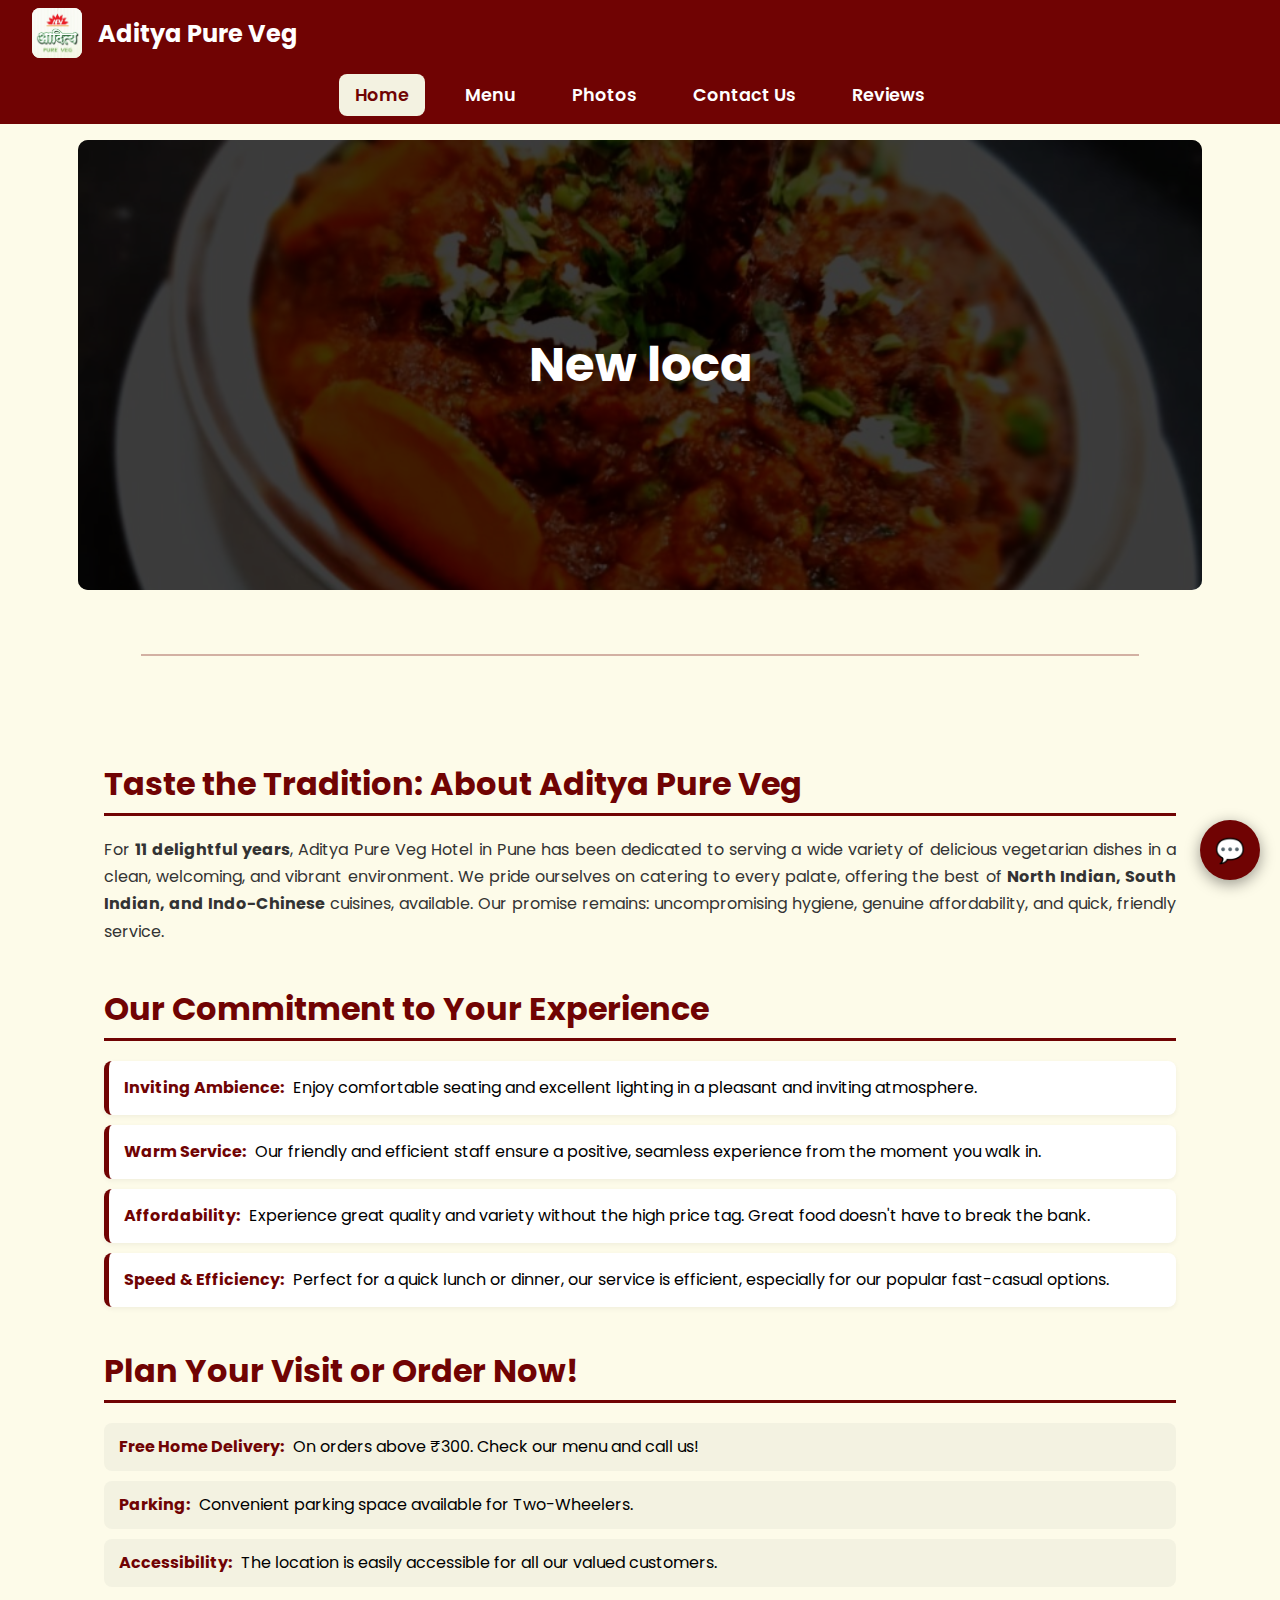
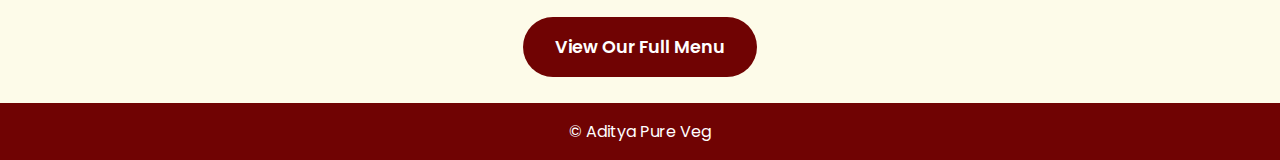
<file: index.html>
<!DOCTYPE html>
<html lang="en">
<head>
    <meta charset="UTF-8">
    <meta name="viewport" content="width=device-width, initial-scale=1.0">
    <title>Aditya Pure Veg</title>
    <link href="https://fonts.googleapis.com/css2?family=Poppins:wght@400;600;700&display=swap" rel="stylesheet">
    <link rel="stylesheet" href="./index.css">
    <link rel="stylesheet" href="./navbar.css">
</head>
<body>
    <div class="header">
        <button class="menu-toggle" aria-label="Toggle Menu">☰</button>
        <img class="logo" src="./logo.JPG" alt="Logo">
        <h1>Aditya Pure Veg</h1>
    </div>

    <div class="nav-links">
        <a href="./index.html" class="active">Home</a>
        <a href="./menu.html">Menu</a>
        <a href="./photos.html">Photos</a>
        <a href="./contact.html">Contact Us</a>
        <a href="./reviews.html">Reviews</a>
    </div>

    <div class="container">
        <div class="hero">
            <div class="background"></div>
            <div class="overlay">
                <span id="animated"></span>
                <span id="cursor">|</span>
            </div>
        </div>
        <hr>
    </div>

    <div class="content">
        <div class="section-block">
            <h2>Taste the Tradition: About Aditya Pure Veg</h2>
            <p>For <b>11 delightful years</b>, Aditya Pure Veg Hotel in Pune has been dedicated to serving a wide variety of delicious vegetarian dishes in a clean, welcoming, and vibrant environment. We pride ourselves on catering to every palate, offering the best of <b>North Indian, South Indian, and Indo-Chinese</b> cuisines, available. Our promise remains: uncompromising hygiene, genuine affordability, and quick, friendly service.</p>
        </div>

        <div class="section-block">
            <h2>Our Commitment to Your Experience</h2>
            <ul class="value-list">
                <li><span class="list-title">Inviting Ambience:</span> Enjoy comfortable seating and excellent lighting in a pleasant and inviting atmosphere.</li>
                <li><span class="list-title">Warm Service:</span> Our friendly and efficient staff ensure a positive, seamless experience from the moment you walk in.</li>
                <li><span class="list-title">Affordability:</span> Experience great quality and variety without the high price tag. Great food doesn't have to break the bank.</li>
                <li><span class="list-title">Speed & Efficiency:</span> Perfect for a quick lunch or dinner, our service is efficient, especially for our popular fast-casual options.</li>
            </ul>
        </div>

        <div class="section-block practical-info">
            <h2>Plan Your Visit or Order Now!</h2>
            <ul class="feature-list">
                <li><span class="list-title">Free Home Delivery:</span> On orders above ₹300. Check our menu and call us!</li>
                <li><span class="list-title">Parking:</span> Convenient parking space available for Two-Wheelers.</li>
                <li><span class="list-title">Accessibility:</span> The location is easily accessible for all our valued customers.</li>
            </ul>
            <a href="./menu.html" class="cta-button">View Our Full Menu</a>
        </div>
    </div>

    <footer class="footer">
        <p>© Aditya Pure Veg</p>
    </footer>

    <script src="./animations.js"></script>
    <script src="./script.js"></script>
</body>
</html>
</file>
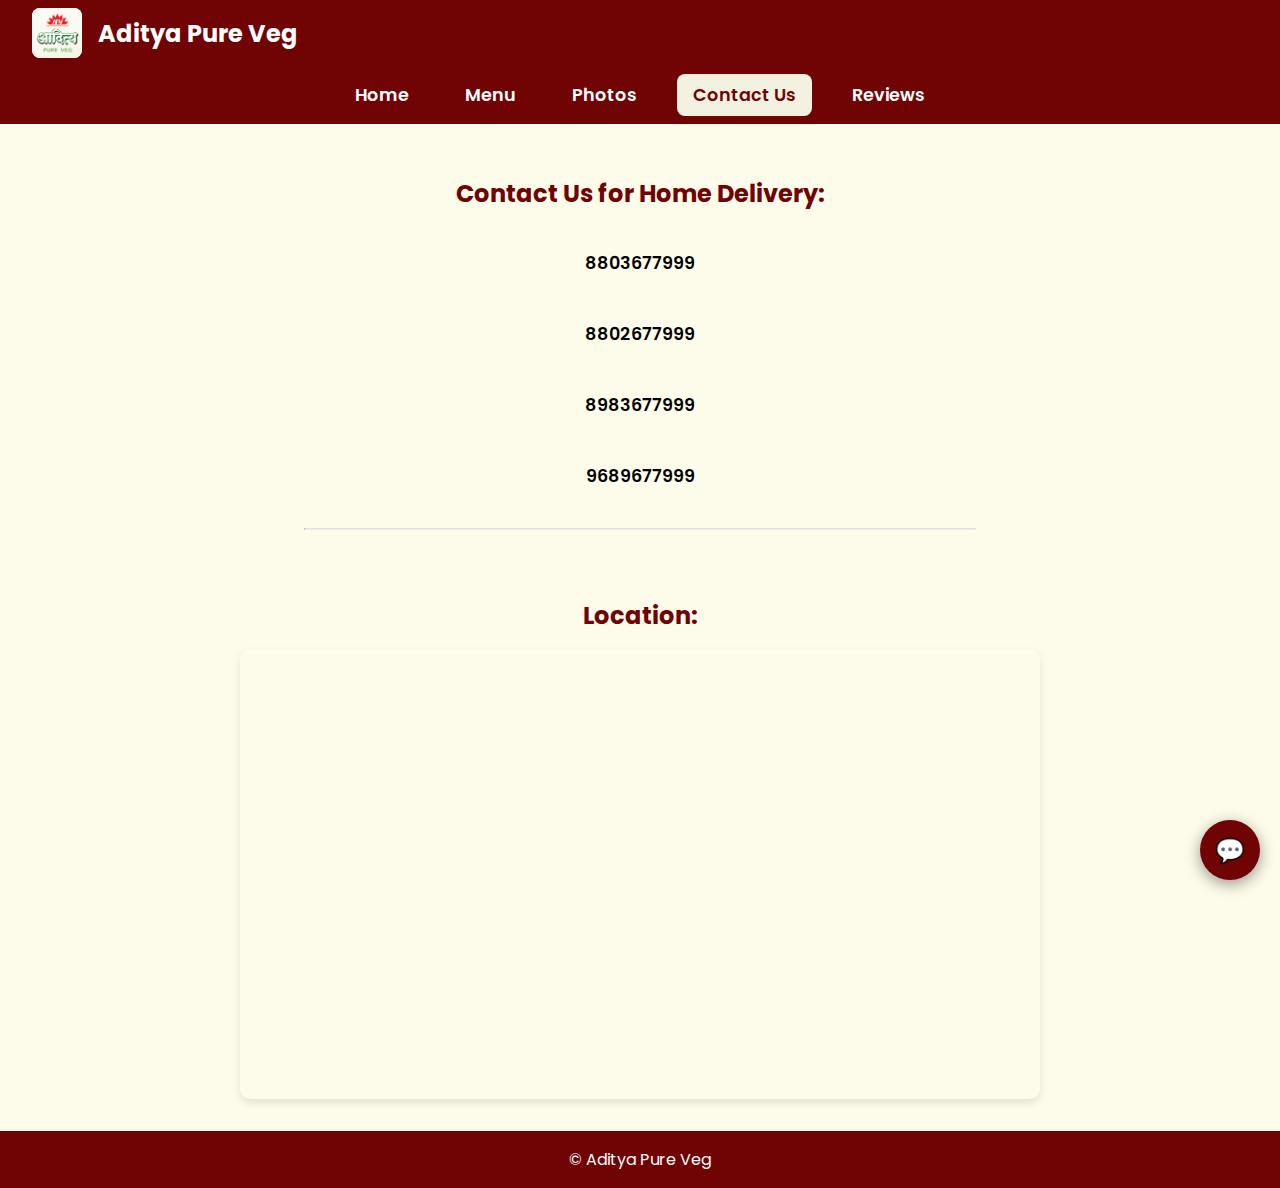
<file: contact.html>
<!DOCTYPE html>
<html lang="en">
<head>
    <meta charset="UTF-8">
    <meta name="viewport" content="width=device-width, initial-scale=1.0">
    <title>Aditya Pure Veg. — Contact</title>
    <link rel="stylesheet" href="./contact.css">
    <link rel="stylesheet" href="./navbar.css">
</head>
<body>
    <div class="header">
        <button class="menu-toggle" aria-label="Toggle Menu">☰</button>
        <img class="logo" src="./logo.JPG" alt="Logo">
        <h1>Aditya Pure Veg</h1>
    </div>

    <div class="nav-links">
        <a href="./index.html">Home</a>
        <a href="./menu.html">Menu</a>
        <a href="./photos.html">Photos</a>
        <a href="./contact.html" class="active">Contact Us</a>
        <a href="./reviews.html">Reviews</a>
    </div>

    <div class="content">
        <h2>Contact Us for Home Delivery:</h2>
        <p>8803677999</p>
        <p>8802677999</p>
        <p>8983677999</p>
        <p>9689677999</p>
        <hr>
    </div>

    <div class="map">
        <h2>Location:</h2>
        <iframe
            src="https://www.google.com/maps/embed?pb=!1m18!1m12!1m3!1d60535.4338119599!2d73.7128973007202!3d18.507894944440253!2m3!1f0!2f0!3f0!3m2!1i1024!2i768!4f13.1!3m3!1m2!1s0x3bc2be5a668b4c23%3A0x227ba014fa436629!2sAditya%20Pure%20Veg!5e0!3m2!1sen!2sin!4v1745675557924!5m2!1sen!2sin"
            width="600" height="450" style="border:0;" allowfullscreen="" loading="lazy"
            referrerpolicy="no-referrer-when-downgrade">
        </iframe>
    </div>

    <div class="footer">
        <p>© Aditya Pure Veg</p>
    </div>

    <script src="./script.js"></script>
</body>
</html>
</file>
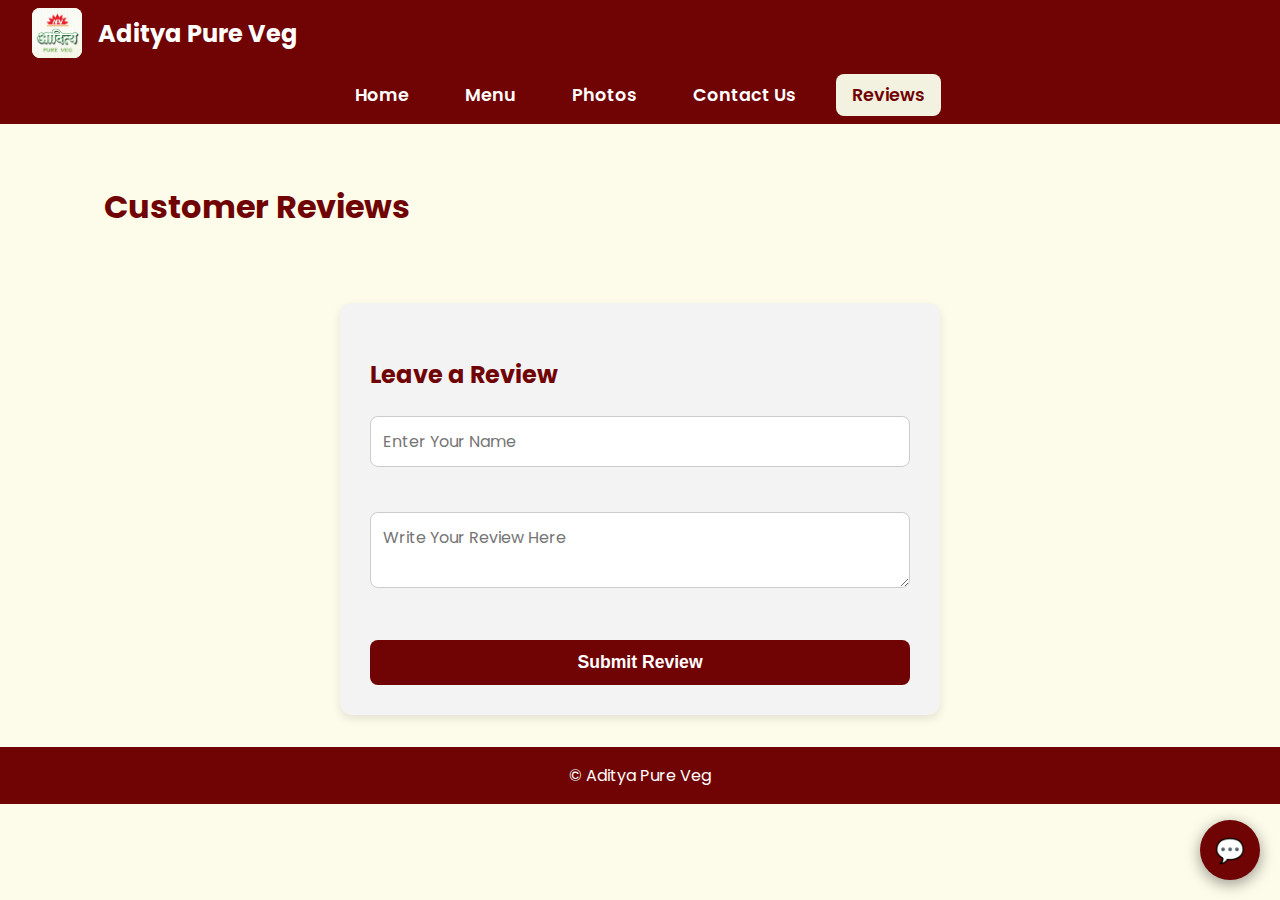
<file: reviews.html>
<!DOCTYPE html>
<html lang="en">
<head>
    <meta charset="UTF-8">
    <meta name="viewport" content="width=device-width, initial-scale=1.0">
    <title>Aditya Pure Veg. — Reviews</title>
    <link rel="stylesheet" href="./reviews.css">
    <link rel="stylesheet" href="./navbar.css">
</head>
<body>
    <div class="header">
        <button class="menu-toggle" aria-label="Toggle Menu">☰</button>
        <img class="logo" src="./logo.JPG" alt="Logo">
        <h1>Aditya Pure Veg</h1>
    </div>

    <div class="nav-links">
        <a href="./index.html">Home</a>
        <a href="./menu.html">Menu</a>
        <a href="./photos.html">Photos</a>
        <a href="./contact.html">Contact Us</a>
        <a href="./reviews.html" class="active">Reviews</a>
    </div>

    <div class="reviews">
        <h2>Customer Reviews</h2>

        <div class="reviews-grid" id="reviews-container">
            <!-- Dynamically added reviews will go here -->
        </div>

        <div class="review-form">
            <h3>Leave a Review</h3>
            <form id="review-form">
                <input type="text" id="user-name" placeholder="Enter Your Name" required minlength="4" maxlength="25"><br><br>
                <textarea id="review-text" placeholder="Write Your Review Here" required></textarea><br><br>
                <button type="submit">Submit Review</button>
            </form>
        </div>
    </div>

    <div class="footer">
        <p>© Aditya Pure Veg</p>
    </div>

    <script src="./reviews.js"></script>
    <script src="./script.js"></script>
</body>
</html>
</file>
<file: index.css>
/* --- Global Styles & Layout Cleanup --- */

body {
    /* Removed old, restrictive grid layout. Now relies on standard flow and margin/padding. */
    margin: 0;
    padding: 0;
    font-family: 'Poppins', sans-serif; /* Set global font for consistency */
    background-color: #faf6ce72; /* Light background color */
}

/* --- Hero Section Styling --- */

.container {
    display: flex;
    flex-direction: column;
    justify-content: center;
    align-items: center;
    padding: 1rem;
    width: 100%; /* Use full width */
}

.hero {
    position: relative;
    height: 50vh; /* Standard hero height for modern look */
    width: 90%; 
    max-width: 1200px;
    margin-bottom: 2rem;
}

.background {
    background-image: url('IMG-c01.JPG'); 
    background-position: center;
    background-size: cover; /* Use COVER to fill the frame completely */
    background-repeat: no-repeat;
    height: 100%;
    width: 100%; /* Use 100% width of the parent .hero */
    position: absolute;
    border-radius: 10px; /* Subtle radius */
    z-index: 1;
}

.overlay {
    position: absolute;
    color: white;
    text-align: center;
    height: 100%;
    width: 100%; /* Use 100% width of the parent .hero */
    display: flex;
    justify-content: center;
    align-items: center;
    background-color: rgba(0, 0, 0, 0.75); /* Darker overlay for better text readability */
    z-index: 2;
    border-radius: 10px;
    font-family: 'Poppins', sans-serif; /* Use modern font */
    font-size: 3rem; 
    font-weight: 700;
}

/* Subtler separator */
hr {
    width: 80%;
    border: none;
    border-top: 2px solid #700303; /* Used primary color for emphasis */
    opacity: 0.3;
    margin: 2rem 0;
}

/* --- Content Section Styling (Text Improvement) --- */

.content {
    padding: 1rem 5%; /* Padding for content on all sides */
    max-width: 1200px;
    margin: 0 auto;
}

/* Styling for H2 headings */
.content h2 {
    font-family: 'Poppins', sans-serif;
    font-size: 2rem;
    margin-left: 0;
    padding: 0;
    font-weight: 700;
    color: #700303;
    text-decoration: none; 
    border-bottom: 3px solid #700303; /* Strong underline effect */
    padding-bottom: 5px;
    margin-bottom: 20px;
    margin-top: 2.5rem;
}

.content h3 {
    /* H3 is no longer used, so this style is hidden. */
    display: none; 
}

.content p {
    font-family: 'Poppins', sans-serif;
    font-size: 1rem;
    line-height: 1.7;
    margin: 15px 0;
    color: #333;
    text-align: justify;
}

/* Base style for all lists in content */
.content ul {
    list-style: none; /* Remove default bullets */
    padding-left: 0;
    margin-top: 15px;
}

/* Styling for the Core Value list (Replaces old UL style) */
.value-list li {
    background-color: #ffffff; 
    border-left: 5px solid #700303; /* Red highlight bar */
    padding: 15px;
    margin-bottom: 10px;
    border-radius: 8px;
    box-shadow: 0 2px 5px rgba(0, 0, 0, 0.05);
    font-size: 1rem;
    line-height: 1.5;
}

/* Styling for the Practical Info/Features list */
.feature-list li {
    background-color: #f3f2e1; /* Light, contrasting background */
    padding: 12px 15px;
    margin-bottom: 10px;
    border-radius: 8px;
    font-size: 1rem;
    line-height: 1.5;
}

/* Styling for bold titles within list items */
.list-title {
    font-weight: 700;
    color: #700303; /* Primary color for titles */
    display: inline-block;
    margin-right: 5px;
}

/* Call to Action Button Style (New element) */
.cta-button {
    display: block;
    width: fit-content;
    margin: 30px auto 10px auto;
    padding: 15px 30px;
    background-color: #700303;
    color: white;
    text-decoration: none;
    font-weight: 600;
    font-size: 1.1rem;
    border-radius: 40px; /* Pill shape */
    transition: background-color 0.3s, transform 0.3s;
    text-align: center;
    border: 2px solid transparent;
}

.cta-button:hover {
    background-color: white;
    color: #700303;
    border: 2px solid #700303;
    transform: translateY(-2px);
}


/* Media query for smaller screens */
@media (max-width: 600px) {
    .hero {
        height: 40vh;
    }
    .overlay {
        font-size: 2rem;
        padding: 0 10px;
    }
    .content h2 {
        font-size: 1.5rem;
    }
    .value-list li, .feature-list li, .content p {
        font-size: 0.9rem;
        padding: 10px;
    }
}

.hidden {
    display: none;
}
</file>
<file: navbar.css>
/* --- Global Styles & Typography --- */
@import url('https://fonts.googleapis.com/css2?family=Poppins:wght@400;600;700&display=swap');

html {
  box-sizing: border-box;
}

*, *::before, *::after {
  box-sizing: inherit;
}

body {
    margin: 0;
    padding: 0;
    font-family: 'Poppins', sans-serif;
    background-color: #faf6ce72;
}

/* --- Header/Navbar Styles --- */
.header {
    display: flex;
    align-items: center;
    gap: 1rem;
    padding: 0.5rem 2rem;
    background-color: #700303;
    position: sticky;
    top: 0;
    z-index: 1000;
}

.menu-toggle {
    display: none;
    font-size: 2rem;
    background: none;
    border: none;
    cursor: pointer;
    color: white;
}

.logo {
    height: 50px;
    width: 50px;
    object-fit: contain;
    border-radius: 8px;
    background-color: white;
}

h1 {
    font-size: 1.5rem;
    margin: 0;
    color: white;
    font-weight: 700;
}

.nav-links {
    display: flex;
    gap: 1.5rem;
    justify-content: center;
    align-items: center;
    background-color: #700303;
    padding: 0.5rem 1rem;
    font-size: 1.1rem;
    flex-grow: 1;
}

.nav-links a {
    color: white;
    text-decoration: none;
    font-weight: 600;
    padding: 0.5rem 1rem;
    transition: background-color 0.3s, color 0.3s, border-radius 0.3s, transform 0.3s;
    display: inline-block;
}

.nav-links a:hover {
    background-color: #f3f2e1;
    color: #700303;
    border-radius: 8px;
    transform: scale(1.05);
}

.nav-links a.active {
    background-color: #f3f2e1;
    color: #700303;
    border-radius: 8px;
}

/* --- Footer Styles --- */
.footer {
    display: flex;
    background-color: #700303;
    color: white;
    align-items: center;
    justify-content: center;
    padding: 1rem 0;
    font-size: 1rem;
    font-weight: 400;
    width: 100%;
    margin-top: auto;
}

.footer p {
    margin: 0;
    display: inline;
}

/* --- Mobile Styles --- */
@media (max-width: 768px) {
    .header {
        justify-content: space-between;
        padding: 0.5rem 1rem;
    }

    .nav-links {
        display: none;
        flex-grow: 0;
    }

    .menu-toggle {
        display: block;
        color: white;
        order: -1;
    }

    .nav-links {
        position: fixed;
        top: 0;
        left: -250px;
        width: 250px;
        height: 100%;
        background-color: #700303;
        flex-direction: column;
        align-items: flex-start;
        padding: 2rem;
        z-index: 9999;
        transition: left 0.3s ease;
        opacity: 1;
        visibility: visible;
    }

    .nav-links.active {
        left: 0;
        display: flex;
    }

    .nav-links a {
        font-size: 1.5rem;
        margin-bottom: 1rem;
        width: 100%;
        padding: 10px 0;
        text-align: left;
        transform: none;
    }

    .nav-links a:hover {
        border-radius: 0;
        transform: none;
    }
}

/* ============================================================
   Chatbot — always fixed, options-only UI
   ============================================================ */

#chat-button {
    position: fixed !important;
    bottom: 20px !important;
    right: 20px !important;
    background-color: #700303;
    color: white;
    width: 60px;
    height: 60px;
    border-radius: 50%;
    display: flex !important;
    align-items: center;
    justify-content: center;
    cursor: pointer;
    z-index: 99999;
    font-size: 24px;
    box-shadow: 0 4px 15px rgba(0, 0, 0, 0.4);
    user-select: none;
    transition: transform 0.2s ease, box-shadow 0.2s ease;
}

#chat-button:hover {
    transform: scale(1.08);
    box-shadow: 0 6px 20px rgba(0, 0, 0, 0.5);
}

/* Rotate emoji when chat is open */
#chat-button.open {
    background-color: #4a0202;
}

#chat-box {
    position: fixed !important;
    bottom: 90px !important;
    right: 20px !important;
    width: 310px;
    height: 460px;
    background: white;
    border-radius: 16px;
    display: none;           /* hidden by default */
    flex-direction: column;
    z-index: 99998;
    box-shadow: 0 8px 30px rgba(0, 0, 0, 0.25);
    font-family: 'Poppins', sans-serif;
    overflow: hidden;
    /* Slide-up animation when opened */
    transform: translateY(12px);
    opacity: 0;
    transition: transform 0.25s ease, opacity 0.25s ease;
}

/* When .open is toggled by JS */
#chat-box.open {
    display: flex !important;
    transform: translateY(0);
    opacity: 1;
}

#chat-header {
    background: #700303;
    color: white;
    padding: 14px 16px;
    display: flex;
    justify-content: space-between;
    align-items: center;
    font-size: 15px;
    flex-shrink: 0;
}

#chat-header strong {
    font-size: 15px;
}

#chat-close {
    cursor: pointer;
    font-size: 14px;
    opacity: 0.85;
    padding: 2px 6px;
    border-radius: 4px;
    transition: background 0.2s;
}

#chat-close:hover {
    background: rgba(255,255,255,0.2);
    opacity: 1;
}

#chat-display {
    flex: 1;
    overflow-y: auto;
    padding: 14px;
    display: flex;
    flex-direction: column;
    gap: 10px;
    background-color: #faf6ce72;
    scroll-behavior: smooth;
}

/* --- Message bubbles --- */
.bot-msg {
    background: white;
    padding: 10px 12px;
    border-radius: 10px;
    border-left: 4px solid #700303;
    font-size: 13.5px;
    line-height: 1.5;
    color: #333;
    align-self: flex-start;
    max-width: 90%;
    box-shadow: 0 1px 4px rgba(0,0,0,0.07);
}

.user-msg {
    background: #700303;
    color: white;
    padding: 9px 12px;
    border-radius: 10px;
    font-size: 13.5px;
    align-self: flex-end;
    max-width: 85%;
}

/* --- Options buttons --- */
.options-row {
    display: flex;
    flex-direction: column;
    gap: 7px;
    margin-top: 2px;
}

.chat-option-btn {
    background: white;
    border: 1.5px solid #700303;
    color: #700303;
    padding: 8px 12px;
    border-radius: 20px;
    cursor: pointer;
    font-size: 13px;
    font-family: 'Poppins', sans-serif;
    font-weight: 600;
    text-align: left;
    transition: background 0.18s, color 0.18s, transform 0.15s;
}

.chat-option-btn:hover {
    background: #700303;
    color: white;
    transform: translateX(3px);
}

/* Hide utility */
.hidden {
    display: none !important;
}
</file>
<file: contact.css>
/* Removed problematic body grid area definitions for header/navbar/footer */

.content {
    display: flex;
    flex-direction: column;
    justify-content: center;
    align-items: center; /* Center the content */
    padding: 2rem 5%;
    max-width: 800px;
    margin: 0 auto; /* Center the block */
}

.content p {
    padding: 5px 0;
    font-family: 'Poppins', sans-serif;
    margin-left: 0;
    font-size: 1.1rem;
    font-weight: 600;
}

.content h2 {
    padding: 0;
    font-family: 'Poppins', sans-serif;
    margin-left: 0;
    margin-bottom: 1rem;
    color: #700303;
    font-weight: 700;
}

.map {
    display: flex;
    flex-direction: column;
    align-items: center; /* Center the map section */
    margin: 0 auto 2rem auto;
    width: 90%;
    max-width: 800px; 
}

.map h2 {
    padding: 0;
    font-family: 'Poppins', sans-serif;
    margin-left: 0;
    margin-bottom: 1rem;
    display: block;
    color: #700303;
    font-weight: 700;
}

.map iframe {
    margin-left: 0;
    width: 100%; /* Full width of its container */
    aspect-ratio: 16 / 9;
    border: 0;
    border-radius: 10px; /* Added border radius */
    box-shadow: 0 4px 8px rgba(0, 0, 0, 0.1);
}

hr {
    width: 100%;
    margin: 1rem 0;
    color: black;
    border-top: 1px solid rgba(0, 0, 0, 0.1);
}

@media (max-width: 600px) {
    .content h2, .map h2 {
        font-size: 1.5rem;
    }
}
</file>
<file: reviews.css>
/* Removed problematic body grid area definitions for header/navbar/footer */

.reviews {
    padding: 2rem 5%; 
    font-family: 'Poppins', sans-serif;
    max-width: 1200px;
    margin: 0 auto;
}
  
  .reviews h2 {
    margin-bottom: 1.5rem;
    color: #700303;
    font-weight: 700;
    font-size: 2rem;
  }
  
  .reviews-grid {
    display: grid; /* Added back display: grid which was missing */
    grid-template-columns: repeat(auto-fit, minmax(350px, 1fr)); 
    gap: 30px; 
    margin-bottom: 3rem;
  }
  
  .review-item {
    background-color: #ffffff; /* Brighter background */
    padding: 20px;
    border-radius: 12px; 
    box-shadow: 0 6px 15px rgba(0, 0, 0, 0.1);
    border-left: 5px solid #700303; /* A little color touch */
    transition: transform 0.3s ease;
  }

  .review-item:hover {
      transform: translateY(-5px); /* Lift on hover */
  }
  
  .review-item p {
    font-size: 1.1rem;
    color: #333; /* Darker text */
    margin-bottom: 1rem;
    font-style: italic;
  }
  
  .review-item span {
    display: block;
    font-size: 0.9rem;
    font-weight: 600;
    color: #700303;
    text-align: right;
  }
  
  .review-form {
    background-color: #f3f3f3;
    padding: 30px;
    border-radius: 12px;
    box-shadow: 0 4px 10px rgba(0, 0, 0, 0.1);
    max-width: 600px;
    margin: 0 auto; /* Center the form */
  }
  
  .review-form h3 {
    margin-bottom: 1.5rem;
    color: #700303;
    font-weight: 700;
    font-family: 'Poppins', sans-serif;
    font-size: 1.5rem;
  }
  
  .review-form textarea,
  .review-form input {
    width: 100%;
    padding: 12px;
    margin-bottom: 20px;
    border-radius: 8px;
    border: 1px solid #ccc; 
    font-size: 1rem;
    color: black;
    font-family: 'Poppins', sans-serif;
    resize: vertical;
    transition: border-color 0.3s;
  }

  .review-form textarea:focus,
  .review-form input:focus {
      border-color: #700303;
      outline: none;
  }
  
  .review-form button {
    width: 100%;
    padding: 12px;
    border: none; 
    border-radius: 8px; 
    background-color: #700303;
    color: white;
    font-size: 1.1rem;
    cursor: pointer;
    font-weight: 600;
    transition: background-color 0.3s;
  }
  
  .review-form button:hover {
    background-color: #a00505; 
  }
</file>
